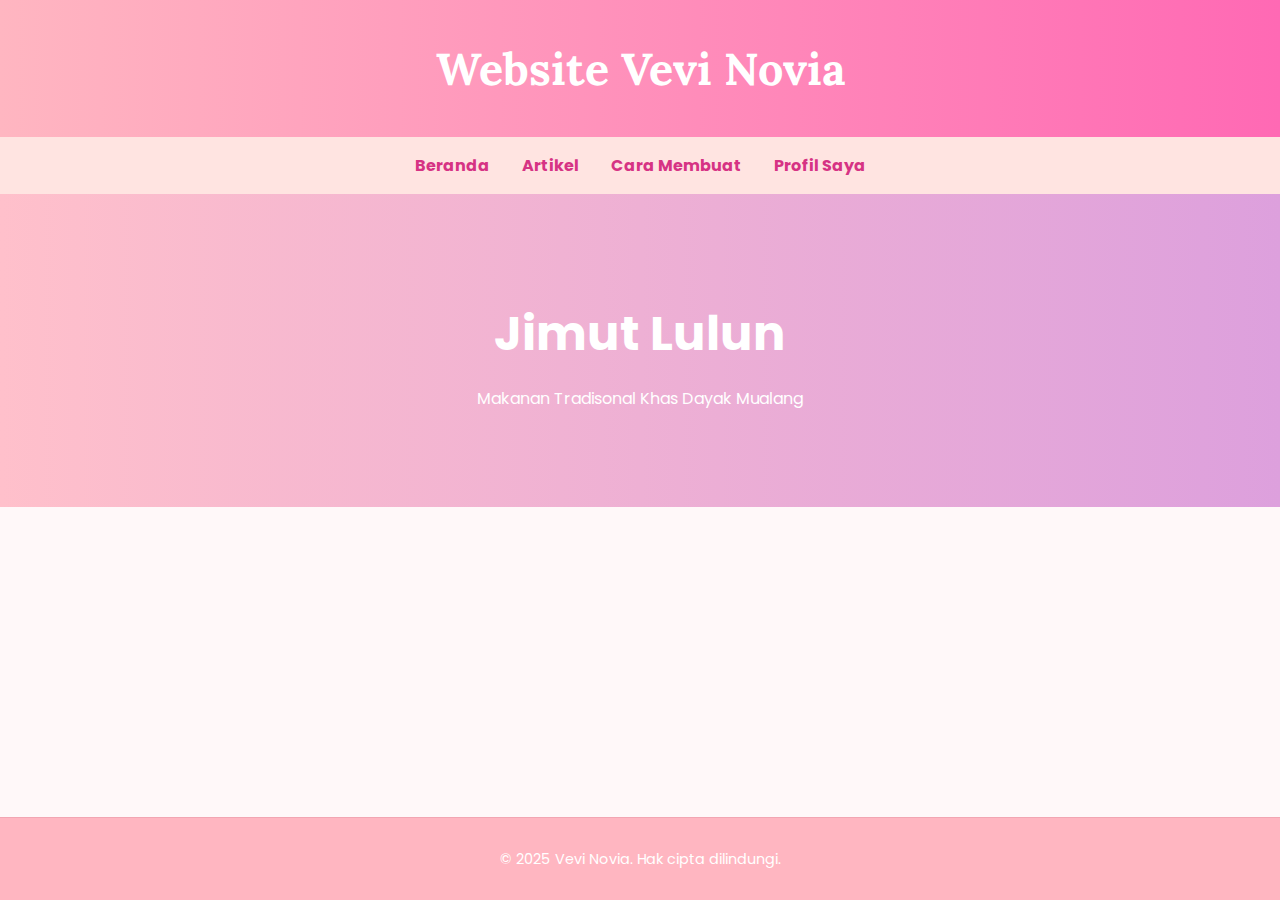
<file: UAS Website/index.html>
<!DOCTYPE html>
<html lang="id">
<head>
  <meta charset="UTF-8" />
  <meta name="viewport" content="width=device-width, initial-scale=1" />
  <title>Lulon Cantik</title>
  <link rel="stylesheet" href="index.css" />
  <link href="https://fonts.googleapis.com/css2?family=Lora:wght@700&family=Poppins&display=swap" rel="stylesheet">
</head>
<body>
  <header>
    <h1>Website Vevi Novia</h1>
  </header>

  <nav class="navbar">
    <a href="index.html">Beranda</a>
    <a href="artikel.html">Artikel</a>
    <a href="cara_membuat.html">Cara Membuat</a>
    <a href="profil.html">Profil Saya</a>
  </nav>
 
  <main>
  <section class="hero">
    <h2>Jimut Lulun</h2>
    <p>Makanan Tradisonal Khas Dayak Mualang</p>
  </section>
</main>
  <footer>
    <p>&copy; 2025 Vevi Novia. Hak cipta dilindungi.</p>
  </footer>
</body>

</html>
</file>
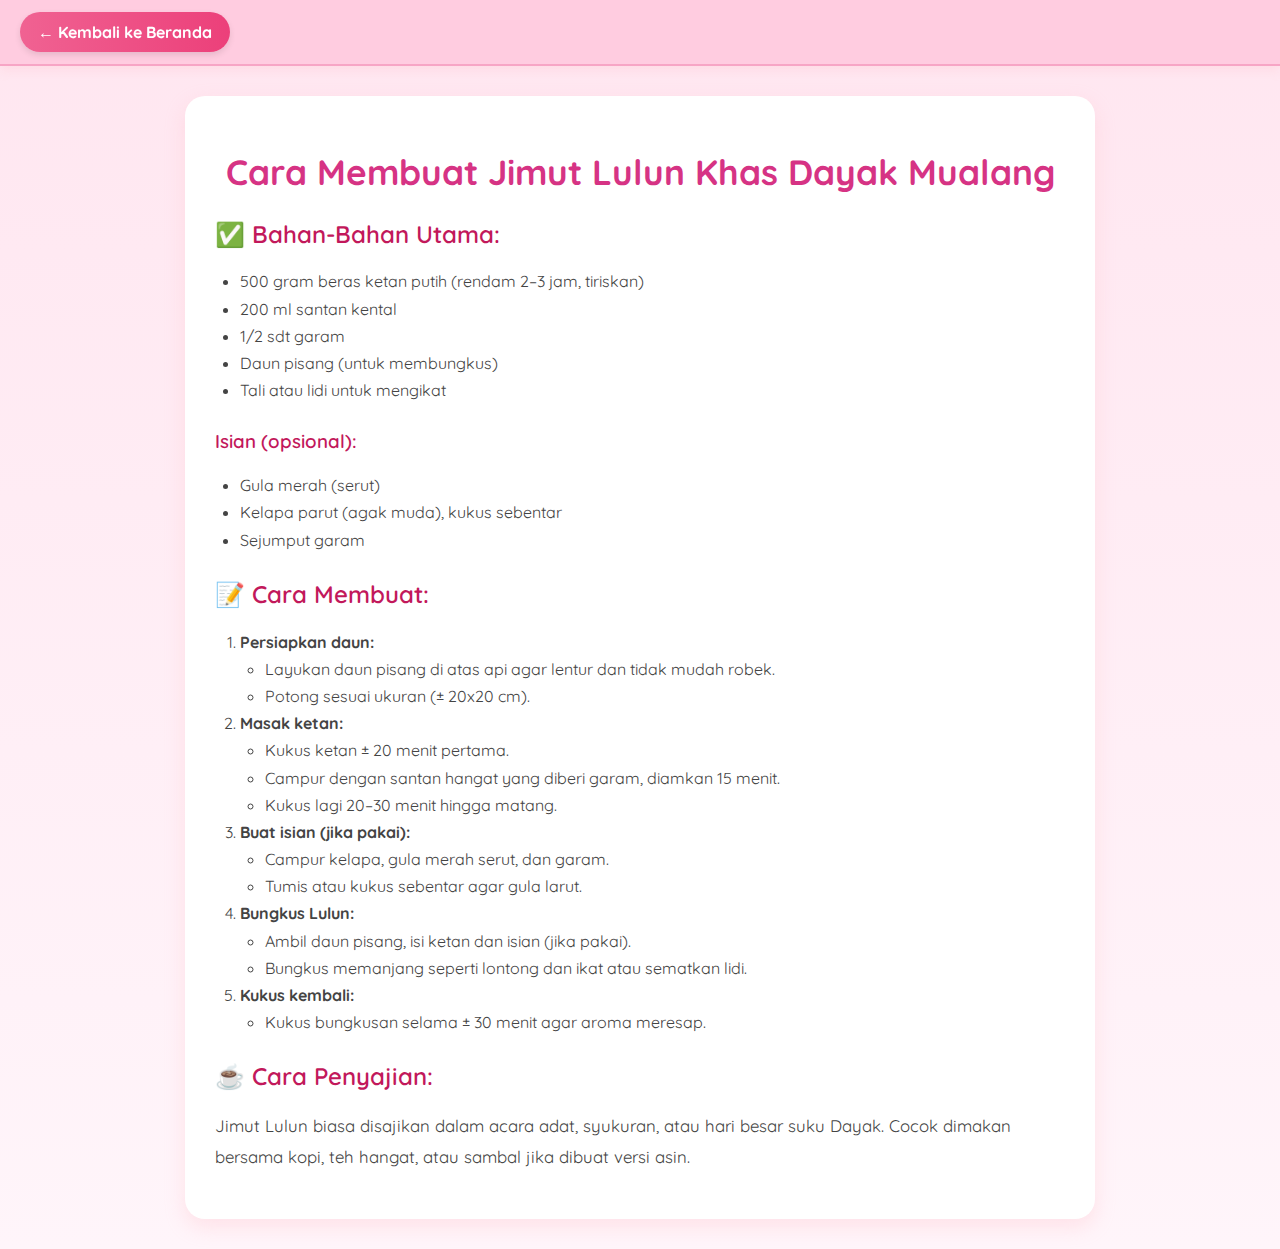
<file: UAS Website/cara_membuat.html>
<!DOCTYPE html>
<html lang="id">
<head>
    <meta charset="UTF-8">
    <title>Cara Membuat Jimut Lulun</title>
    <link rel="stylesheet" href="lulun.css">
</head>
<body>
    <div class="navbar">
        <a href="index.html" class="back-button">← Kembali ke Beranda</a>
    </div>

    <div class="container">
        <h1>Cara Membuat Jimut Lulun Khas Dayak Mualang</h1>

        <h2>✅ Bahan-Bahan Utama:</h2>
        <ul>
            <li>500 gram beras ketan putih (rendam 2–3 jam, tiriskan)</li>
            <li>200 ml santan kental</li>
            <li>1/2 sdt garam</li>
            <li>Daun pisang (untuk membungkus)</li>
            <li>Tali atau lidi untuk mengikat</li>
        </ul>

        <h3>Isian (opsional):</h3>
        <ul>
            <li>Gula merah (serut)</li>
            <li>Kelapa parut (agak muda), kukus sebentar</li>
            <li>Sejumput garam</li>
        </ul>

        <h2>📝 Cara Membuat:</h2>
        <ol>
            <li><strong>Persiapkan daun:</strong>
                <ul>
                    <li>Layukan daun pisang di atas api agar lentur dan tidak mudah robek.</li>
                    <li>Potong sesuai ukuran (± 20x20 cm).</li>
                </ul>
            </li>

            <li><strong>Masak ketan:</strong>
                <ul>
                    <li>Kukus ketan ± 20 menit pertama.</li>
                    <li>Campur dengan santan hangat yang diberi garam, diamkan 15 menit.</li>
                    <li>Kukus lagi 20–30 menit hingga matang.</li>
                </ul>
            </li>

            <li><strong>Buat isian (jika pakai):</strong>
                <ul>
                    <li>Campur kelapa, gula merah serut, dan garam.</li>
                    <li>Tumis atau kukus sebentar agar gula larut.</li>
                </ul>
            </li>

            <li><strong>Bungkus Lulun:</strong>
                <ul>
                    <li>Ambil daun pisang, isi ketan dan isian (jika pakai).</li>
                    <li>Bungkus memanjang seperti lontong dan ikat atau sematkan lidi.</li>
                </ul>
            </li>

            <li><strong>Kukus kembali:</strong>
                <ul>
                    <li>Kukus bungkusan selama ± 30 menit agar aroma meresap.</li>
                </ul>
            </li>
        </ol>

        <h2>☕ Cara Penyajian:</h2>
        <p>
            Jimut Lulun biasa disajikan dalam acara adat, syukuran, atau hari besar suku Dayak.
            Cocok dimakan bersama kopi, teh hangat, atau sambal jika dibuat versi asin.
        </p>
    </div>
</body>
</html>
</file>
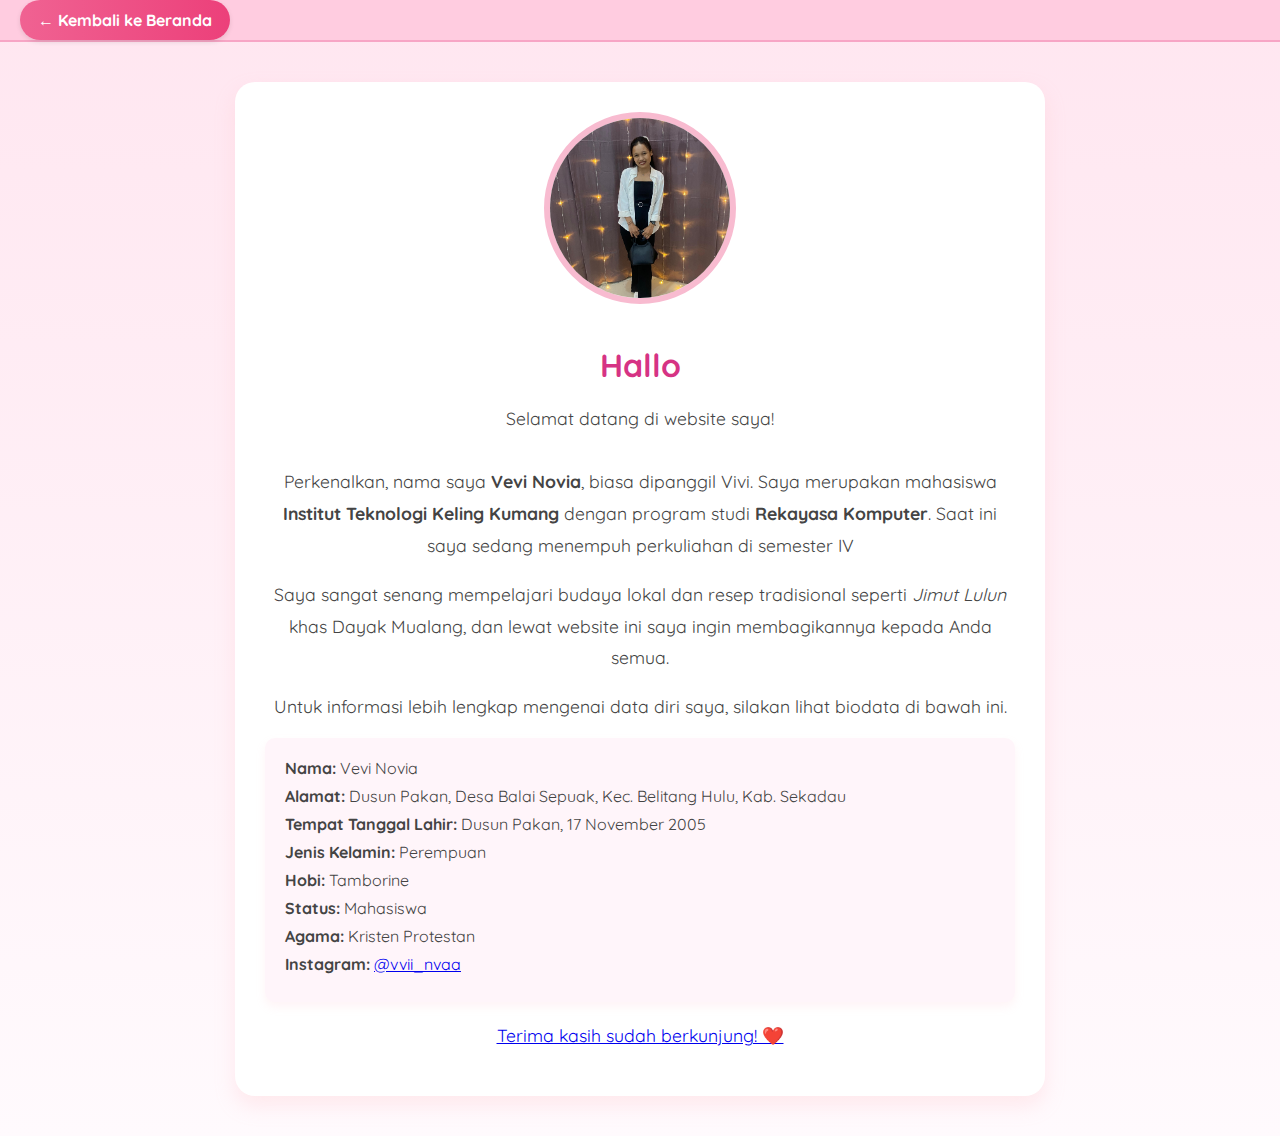
<file: UAS Website/profil.html>
<!DOCTYPE html>
<html lang="id">
<head>
  <meta charset="UTF-8">
  <title>Profil Vevi Novia</title>
  <link rel="stylesheet" href="profil.css">
</head>
<body>
  <div class="navbar">
    <a href="index.html" class="back-button">← Kembali ke Beranda</a>
  </div>

  <section class="profile-section">
    <div class="profile-container">
      <img src="fotovevi.jpeg" alt="Foto Vevi Novia" class="profile-img">

      <div class="profile-info">
        <h1>Hallo</h1>
        <p>
          Selamat datang di website saya! <br><br>
          Perkenalkan, nama saya <strong>Vevi Novia</strong>, biasa dipanggil Vivi. Saya merupakan mahasiswa <strong>Institut Teknologi Keling Kumang</strong> dengan program studi <strong>Rekayasa Komputer</strong>. Saat ini saya sedang menempuh perkuliahan di semester IV
        </p>
        <p>
          Saya sangat senang mempelajari budaya lokal dan resep tradisional seperti <em>Jimut Lulun</em> khas Dayak Mualang, dan lewat website ini saya ingin membagikannya kepada Anda semua.
        </p>
        <p>
          Untuk informasi lebih lengkap mengenai data diri saya, silakan lihat biodata di bawah ini.
        </p>

        <div class="biodata">
          <ul>
            <li><strong>Nama:</strong> Vevi Novia</li>
            <li><strong>Alamat:</strong> Dusun Pakan, Desa Balai Sepuak, Kec. Belitang Hulu, Kab. Sekadau</li>
            <li><strong>Tempat Tanggal Lahir:</strong> Dusun Pakan, 17 November 2005</li>
            <li><strong>Jenis Kelamin:</strong> Perempuan</li>
            <li><strong>Hobi:</strong> Tamborine</li>
            <li><strong>Status:</strong> Mahasiswa</li>
            <li><strong>Agama:</strong> Kristen Protestan</li>
            <li><strong>Instagram:</strong> 
    <a href="https://instagram.com/vvii_nvaa" target="_blank">
      @vvii_nvaa
          </ul>
        </div>

        <p>Terima kasih sudah berkunjung! ❤️</p>
      </div>
    </div>
  </section>
</body>
</html>
</file>
<file: UAS Website/index.css>
/* Font setup */
body {
  margin: 0;
  font-family: 'Poppins', sans-serif;
  background-color: #fff8f9;
  color: #4d4d4d;
}

/* Header */
header {
  background: linear-gradient(to right, #ffb6c1, #ff69b4);
  color: white;
  padding: 2.5rem;
  text-align: center;
  box-shadow: 0 2px 6px rgba(0, 0, 0, 0.2);
}

header h1 {
  font-family: 'Lora', serif;
  font-size: 2.8rem;
  margin: 0;
}

header p {
  margin-top: 0.5rem;
  font-size: 1.2rem;
}

/* Navbar */
nav {
  background-color: #ffe4e1;
  display: flex;
  justify-content: center;
  gap: 2rem;
  padding: 1rem;
}

nav a {
  text-decoration: none;
  color: #d63384;
  font-weight: bold;
  transition: color 0.3s ease;
}

nav a:hover {
  color: #8b008b;
}

/* Hero section */
.hero {
  background: linear-gradient(to right, #ffc0cb, #dda0dd);
  color: white;
  padding: 4rem 2rem;
  text-align: center;
  position: relative;
}

.hero h2 {
  font-size: 3rem;
  margin-bottom: 1rem;
}

.hero p {
  max-width: 600px;
  margin: 0 auto 2rem;
}

.btn-cta {
  background-color: white;
  color: #d63384;
  padding: 0.8rem 1.5rem;
  border-radius: 25px;
  text-decoration: none;
  font-weight: bold;
  box-shadow: 0 4px 12px rgba(0,0,0,0.1);
  transition: all 0.3s ease;
}

.btn-cta:hover {
  background-color: #fff0f5;
  transform: scale(1.05);
}

/* Content Cards */
.content {
  display: flex;
  flex-wrap: wrap;
  justify-content: center;
  padding: 3rem 2rem;
  gap: 2rem;
}

.card {
  background-color: white;
  border-radius: 16px;
  box-shadow: 0 6px 16px rgba(0,0,0,0.1);
  max-width: 300px;
  overflow: hidden;
  text-align: center;
  transition: transform 0.3s ease;
}

.card:hover {
  transform: translateY(-8px);
}

.card img {
  width: 100%;
  height: auto;
}

.card h3 {
  margin: 1rem 0 0.5rem;
  color: #d63384;
}

.card p {
  padding: 0 1rem 1.5rem;
  font-size: 0.95rem;
}

/* Footer */
footer {
  background-color: #ffb6c1;
  text-align: center;
  padding: 1rem;
  color: white;
  font-size: 0.9rem;
}

/* Atur dasar halaman agar tinggi penuh dan tanpa margin bawah */
html, body {
  height: 100%;
  margin: 0;
  padding: 0;
}

/* Jika halaman sedikit isi, tetap dorong footer ke bawah */
body {
  display: flex;
  flex-direction: column;
}

/* Konten utama fleksibel agar mendorong footer */
main, .content, .content-article {
  flex: 1;
}

/* Footer tanpa space di bawah */
footer {
  background-color: #ffb6c1;
  color: white;
  text-align: center;
  padding: 1rem;
  margin: 0;
  border-top: 1px solid #f2a6b3;
}
</file>
<file: UAS Website/lulun.css>
/* Import Google Font */
@import url('https://fonts.googleapis.com/css2?family=Quicksand:wght@400;600&display=swap');

body {
    font-family: 'Quicksand', sans-serif;
    background: linear-gradient(to bottom, #ffe6f0, #fff5fa); /* Gradasi pink */
    margin: 0;
    padding: 0;
    color: #444;
}

.container {
    max-width: 850px;
    margin: 30px auto;
    padding: 30px;
    background-color: #ffffff;
    border-radius: 20px;
    box-shadow: 0 8px 20px rgba(255, 182, 193, 0.3);
    transition: transform 0.3s ease;
}

.container:hover {
    transform: scale(1.01);
}

h1 {
    color: #d63384;
    font-size: 2.2em;
    margin-bottom: 20px;
    text-align: center;
}

h2, h3 {
    color: #c2185b;
    margin-top: 25px;
    font-weight: 600;
}

ul, ol {
    padding-left: 25px;
    line-height: 1.7;
}

p {
    line-height: 1.8;
    font-size: 1.05em;
}

.navbar {
    position: sticky;
    top: 0;
    background-color: #ffcce0;
    padding: 12px 20px;
    border-bottom: 2px solid #f7a5c5;
    z-index: 999;
    display: flex;
    justify-content: flex-start;
    align-items: center;
    box-shadow: 0 4px 10px rgba(255, 192, 203, 0.3);
}

.back-button {
    text-decoration: none;
    color: white;
    font-weight: bold;
    background: linear-gradient(to right, #f06292, #ec407a);
    padding: 10px 18px;
    border-radius: 50px;
    box-shadow: 0 3px 6px rgba(0, 0, 0, 0.1);
    transition: background 0.3s ease;
}

.back-button:hover {
    background: linear-gradient(to right, #e91e63, #ad1457);
}

@media screen and (max-width: 768px) {
    .container {
        margin: 15px;
        padding: 20px;
    }

    h1 {
        font-size: 1.8em;
    }
}
</file>
<file: UAS Website/profil.css>
@import url('https://fonts.googleapis.com/css2?family=Quicksand:wght@400;600&display=swap');

body {
  font-family: 'Quicksand', sans-serif;
  background: linear-gradient(to bottom, #ffe6f0, #fffafd);
  margin: 0;
  padding: 0;
  color: #444;
}

.navbar {
  position: sticky;
  top: 0;
  background-color: #ffcce0;
  padding: 10px 20px;
  border-bottom: 2px solid #f7a5c5;
  z-index: 999;
}

.back-button {
  text-decoration: none;
  color: white;
  font-weight: bold;
  background: linear-gradient(to right, #f06292, #ec407a);
  padding: 10px 18px;
  border-radius: 50px;
  box-shadow: 0 2px 5px rgba(0,0,0,0.1);
}

.back-button:hover {
  background: linear-gradient(to right, #e91e63, #ad1457);
}

.profile-section {
  padding: 40px 20px;
  display: flex;
  justify-content: center;
}

.profile-container {
  display: flex;
  flex-direction: column;
  align-items: center;
  max-width: 750px;
  background-color: #fff;
  padding: 30px;
  border-radius: 20px;
  box-shadow: 0 10px 20px rgba(255, 182, 193, 0.25);
  text-align: center;
}

.profile-img {
  width: 180px;
  height: 180px;
  border-radius: 50%;
  object-fit: cover;
  border: 6px solid #f8bbd0;
  margin-bottom: 20px;
}

.profile-info h1 {
  color: #d63384;
  margin-bottom: 10px;
}

.profile-info p {
  font-size: 1.1em;
  line-height: 1.8;
  margin-bottom: 15px;
}

.biodata ul {
  text-align: left;
  margin: 0 auto;
  padding: 0;
  list-style: none;
  font-size: 1em;
  background-color: #fff5fa;
  padding: 20px;
  border-radius: 10px;
  box-shadow: 0 5px 10px rgba(255, 182, 193, 0.15);
}

.biodata li {
  margin-bottom: 8px;
}
</file>
